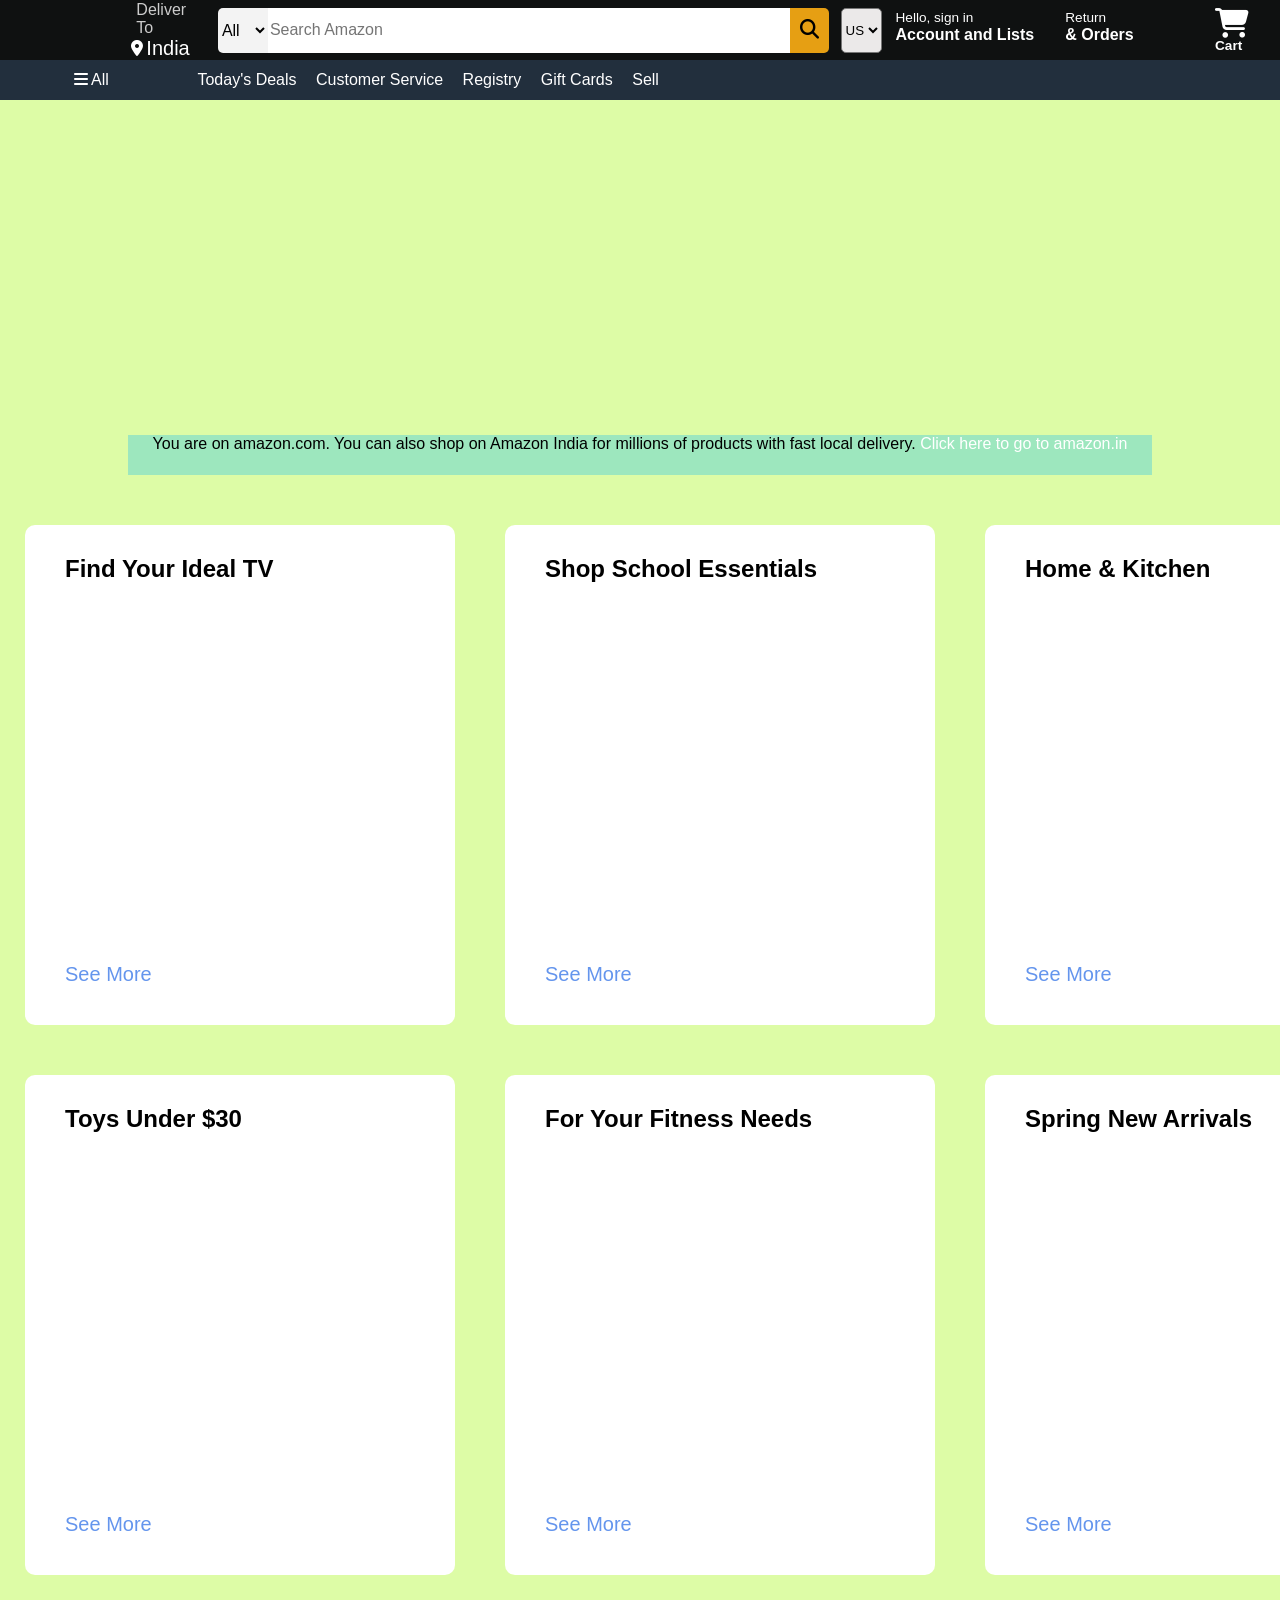
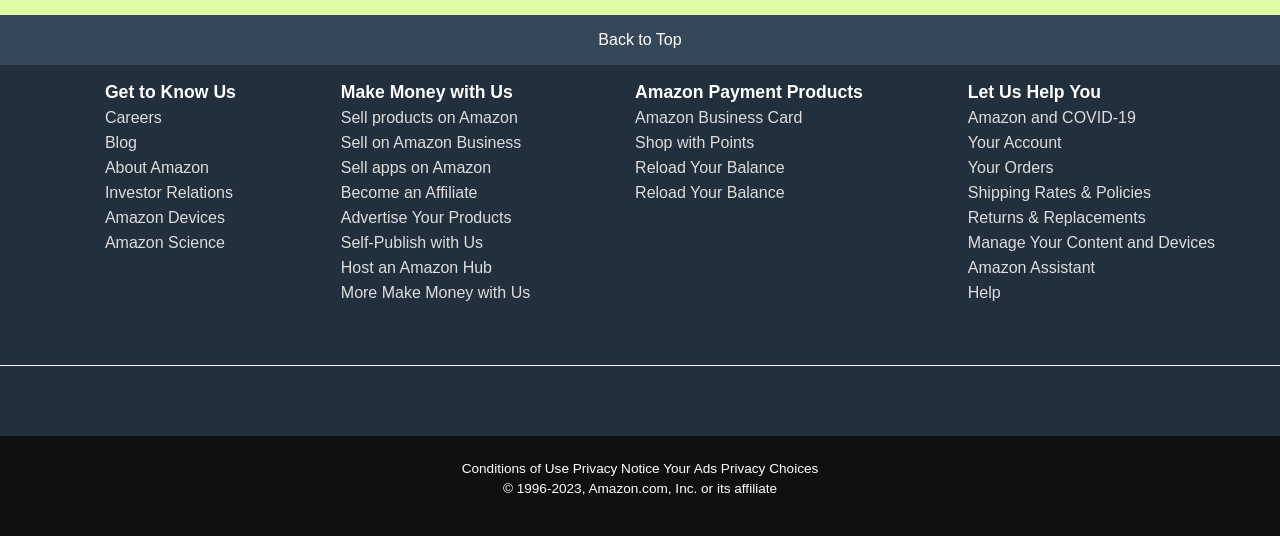
<file: index.html>
<!DOCTYPE html>
<html lang="en">
    <head>
        <meta charset="UTF-8">
        <meta name="viewport" content="width=device-width, initial-scale=0.1">
        <title>Amazon</title>
        <link rel="icon" type="image/x-icon"  href="https://static.vecteezy.com/system/resources/previews/014/018/561/non_2x/amazon-logo-on-transparent-background-free-vector.jpg">
        <link rel="stylesheet" href="https://cdnjs.cloudflare.com/ajax/libs/font-awesome/6.4.2/css/all.min.css" integrity="sha512-z3gLpd7yknf1YoNbCzqRKc4qyor8gaKU1qmn+CShxbuBusANI9QpRohGBreCFkKxLhei6S9CQXFEbbKuqLg0DA==" crossorigin="anonymous" referrerpolicy="no-referrer" />
        <link rel="stylesheet" href="css.css">
    </head>
    <body>
        <header>
            <div class="navbar" id="top">
                <div class="nav-logo border">
                    <div class="logo"></div>
                </div>
                <div class="nav-address border">
                    <p class="add-first">Deliver To</p>
                    <div class="address-icon">
                        <i class="fa-solid fa-location-dot" style="color: #ffffff;"></i>
                        <p class="add-second">India</p>
                    </div>
                </div>
                <div class="nav-search border">
                    <select class="search-select">
                        <option value="All">All</option>
                        <option value="Art">Arts & craft</option>
                        <option value="Auto">Automotives</option>
                        <option value="Baby">Baby</option>
                        <option value="beauty">Beauty & Personal Care</option>
                        <option value="Books">Books</option>
                        <option value="Boy'sFashion">Boys' Fashion</option>
                        <option value="comp">Computers</option>
                        <option value="deals">Deals</option>
                        <option value="Digimus">Digital Music</option>
                        <option value="elctronics">Electronics</option>
                        <option value="Gfashion">Girls' Fashion</option>
                        <option value="health">Health & Household</option>
                        <option value="Home">Home & Kitchen</option>
                        <option value="Indust">Industrial & Scientific</option>
                        <option value="kind">Kindle</option>
                    </select>
                    <input placeholder="Search Amazon" class="search-input">
                    <div class="search-icon">
                        <i class="fa-solid fa-magnifying-glass" style="color: #000000;"></i>
                    </div>
                </div>
                <div class="nav-country border">
                    <select class="select-country">
                        <option value="US">US</option>
                        <option value="IN">IN</option>
                        <option value="EN">EN</option>
                    </select>
                </div>
                <div class="nav-signin border">
                    <p><span>Hello, sign in</span></p>
                    <p class="nav-second">Account and Lists</p>
                </div>
                <div class="nav-return border">
                    <p><span>Return</span></p>
                    <p class="nav-second">& Orders</p>
                </div>
                <div class="cart border">
                    <i class="fa-solid fa-cart-shopping" style="color: #ffffff;"></i>
                    Cart
                </div>
            </div>
            <div class="panel">
                <div class="panel-all">
                    <i class="fa-solid fa-bars"></i>
                    All
                </div>
                <div class="panel-ops">
                    <p>Today's Deals</p>
                    <p>Customer Service</p>
                    <p>Registry</p>
                    <p>Gift Cards</p>
                    <p>Sell</p>
                </div>
            </div>
        </header>
        <div class="main-section">
            <div class="redirect">You are on amazon.com. You can also shop on Amazon India for millions of products with fast local delivery.&nbsp;<a href="https://www.amazon.in/"> Click here to go to amazon.in</a></div>
        </div>
        <div class="shop-section">
            <div class="box">
                <h2>Find Your Ideal TV</h2>
                <div class="box-img" style="background-image: url('https://images-na.ssl-images-amazon.com/images/G/01/AmazonExports/Fuji/2020/May/Dashboard/Fuji_Dash_Electronics_1x._SY304_CB432774322_.jpg');"></div>
                <p>See More</p>
            </div>
            <div class="box">
                <h2>Shop School Essentials</h2>
                <div class="box-img" style="background-image:url('https://images-na.ssl-images-amazon.com/images/G/01/AmazonExports/Events/2022/BTS/Fuji_dash_BTS_1X._SY304_CB630084689_.jpg')"></div>
                <p>See More</p>
            </div>
            <div class="box">
                <h2>Home & Kitchen</h2>
                <div class="box-img" style="background-image: url('https://images-na.ssl-images-amazon.com/images/G/01/US-hq/2022/img/Amazon_Exports/XCM_CUTTLE_1469391_2584745_379x304_1X_en_US._SY304_CB609304299_.jpg');"></div>
                <p>See More</p>
            </div>
            <div class="box">
                <h2>Discover Fashion Trends</h2>
                <div class="box-img" style="background-image:url('https://images-na.ssl-images-amazon.com/images/G/01/softlines/shopbop/ingress/2023/March/mp_20230219_ff_desktopsinglecategory_desktop_379x304_1._SY304_CB612639047_.jpg')"></div>
                <p>See More</p>
            </div>
        </div>
        <div class="shop-section">
            <div class="box">
                <h2>Toys Under $30</h2>
                <div class="box-img" style="background-image:url('https://images-na.ssl-images-amazon.com/images/G/01/US-hq/2022/img/Amazon_Exports/XCM_CUTTLE_1469244_2584128_379x304_1X_en_US._SY304_CB609318944_.jpg')"></div>
                <p>See More</p>
            </div>
            <div class="box">
                <h2>For Your Fitness Needs</h2>
                <div class="box-img" style="background-image:url('https://images-na.ssl-images-amazon.com/images/G/01/AmazonExports/Fuji/2021/September/DashboardCards/Fuji_Dash_Fitness_1X._SY304_CB639748186_.jpg')"></div>
                <p>See More</p>
            </div>
            <div class="box">
                <h2>Spring New Arrivals</h2>
                <div class="box-img" style="background-image:url('https://images-na.ssl-images-amazon.com/images/G/01/softlines/shopbop/ingress/2023/mp_20230210_newarrivals_desktopsinglecategory_desktop_379x304._SY304_CB613668625_.jpg')"></div>
                <p>See More</p>
            </div>
            <div class="box">
                <h2>Show Laptos & Tablets</h2>
                <div class="box-img" style="background-image:url('https://images-na.ssl-images-amazon.com/images/G/01/AmazonExports/Fuji/2020/May/Dashboard/Fuji_Dash_Laptops_379x304_1X_en_US._SY304_CB418608471_.jpg')"></div>
                <p>See More</p>
            </div>
        </div>
    </body>
    <footer>
        <div class="foot-panel1">
           <a href="#top" >Back to Top</a>
        </div>
        <div class="foot-panel2">
            <ul>
                <p>Get to Know Us</p>
                <a>Careers</a>
                <a>Blog</a>
                <a>About Amazon</a>
                <a>Investor Relations</a>
                <a>Amazon Devices</a>
                <a>Amazon Science</a>
            </ul>
            <ul>
                <p>Make Money with Us</p>
                <a>Sell products on Amazon</a>
                <a>Sell on Amazon Business</a>
                <a>Sell apps on Amazon</a>
                <a>Become an Affiliate</a>
                <a>Advertise Your Products</a>
                <a>Self-Publish with Us</a>
                <a>Host an Amazon Hub</a>
                <a>More Make Money with Us</a>
            </ul>
            <ul>
                <p>Amazon Payment Products</p>
                <a>Amazon Business Card</a>
                <a>Shop with Points</a>
                <a>Reload Your Balance</a>
                <a>Reload Your Balance</a>
            </ul>
            <ul>
                <p>Let Us Help You</p>
                <a>Amazon and COVID-19</a>
                <a>Your Account</a>
                <a>Your Orders</a>
                <a>Shipping Rates & Policies</a>
                <a>Returns & Replacements</a>
                <a>Manage Your Content and Devices</a>
                <a>Amazon Assistant</a>
                <a>Help</a>
            </ul>
        </div>
        <div class="foot-panel3">
            <div class="foot-logo"></div>
        </div>
        <div class="foot-panel4">
            <div class="page">
                <a>Conditions of Use</a>
                <a>Privacy Notice </a>
                <a>Your Ads Privacy Choices</a>
            </div>
            <div class="copyright">© 1996-2023, Amazon.com, Inc. or its affiliate</div>
        </div>
    </footer>
</html>
</file>
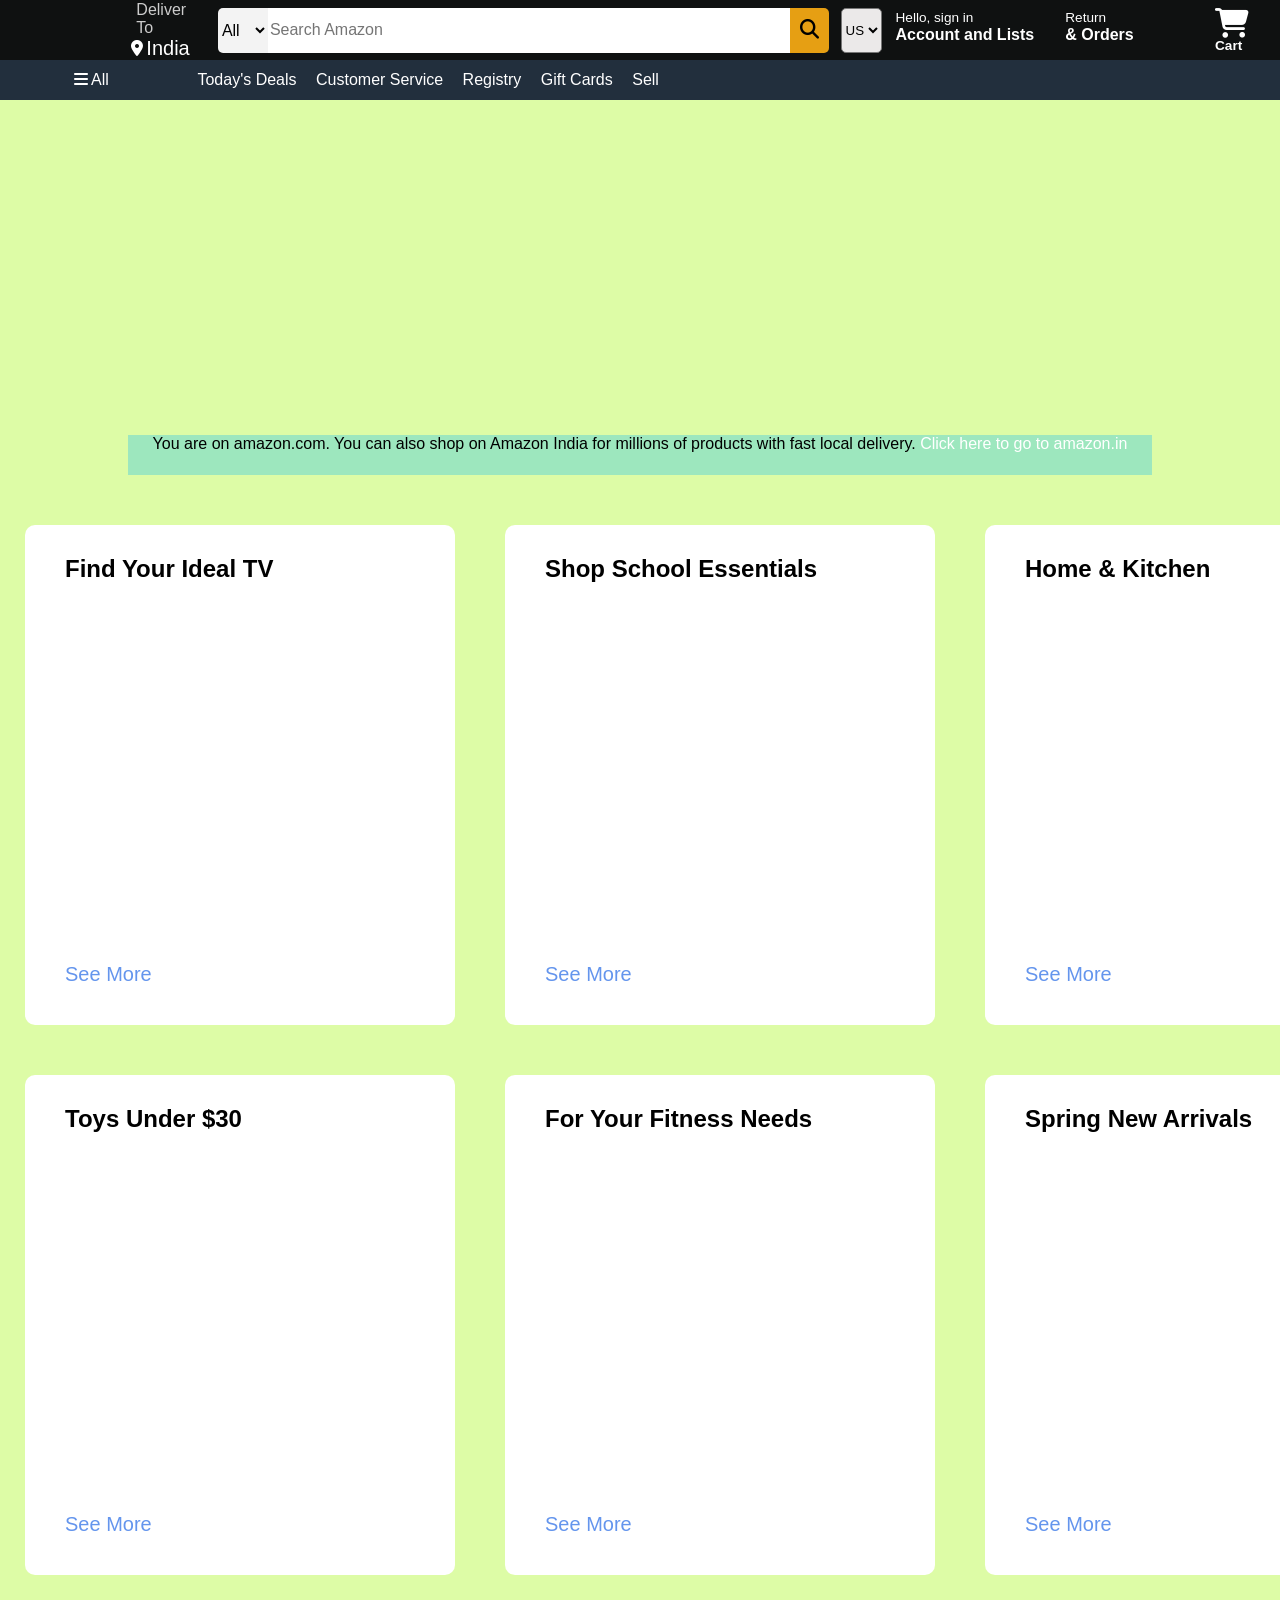
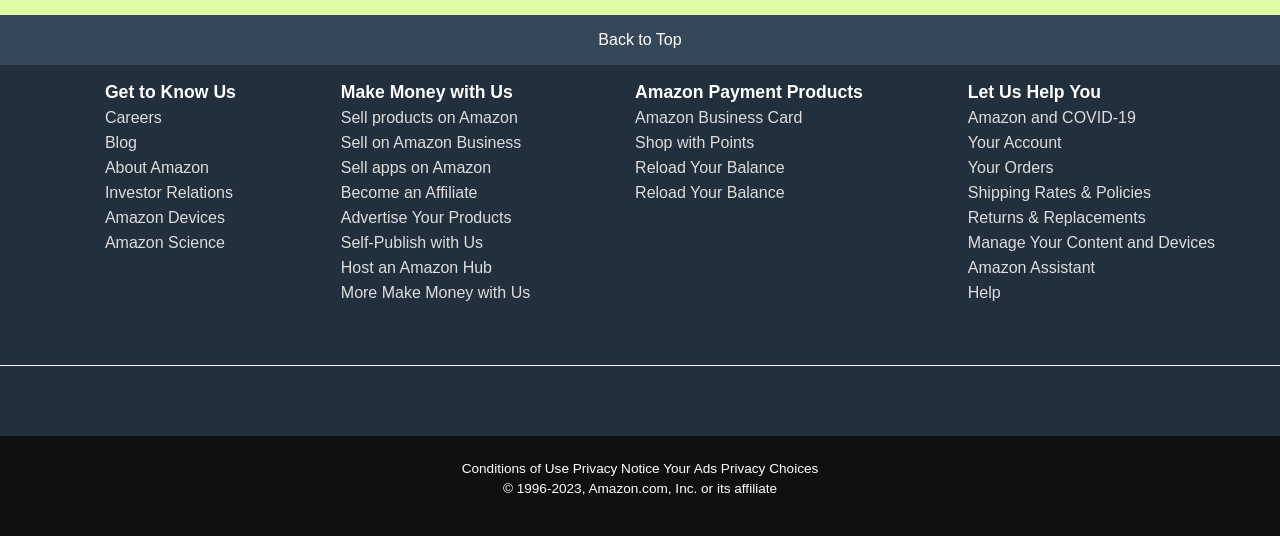
<file: Amazon Clone.html>
<!DOCTYPE html>
<html lang="en">
    <head>
        <meta charset="UTF-8">
        <meta name="viewport" content="width=device-width, initial-scale=0.1">
        <title>Amazon</title>
        <link rel="icon" type="image/x-icon"  href="https://static.vecteezy.com/system/resources/previews/014/018/561/non_2x/amazon-logo-on-transparent-background-free-vector.jpg">
        <link rel="stylesheet" href="https://cdnjs.cloudflare.com/ajax/libs/font-awesome/6.4.2/css/all.min.css" integrity="sha512-z3gLpd7yknf1YoNbCzqRKc4qyor8gaKU1qmn+CShxbuBusANI9QpRohGBreCFkKxLhei6S9CQXFEbbKuqLg0DA==" crossorigin="anonymous" referrerpolicy="no-referrer" />
        <link rel="stylesheet" href="Amazon Clone.css">
    </head>
    <body>
        <header>
            <div class="navbar" id="top">
                <div class="nav-logo border">
                    <div class="logo"></div>
                </div>
                <div class="nav-address border">
                    <p class="add-first">Deliver To</p>
                    <div class="address-icon">
                        <i class="fa-solid fa-location-dot" style="color: #ffffff;"></i>
                        <p class="add-second">India</p>
                    </div>
                </div>
                <div class="nav-search border">
                    <select class="search-select">
                        <option value="All">All</option>
                        <option value="Art">Arts & craft</option>
                        <option value="Auto">Automotives</option>
                        <option value="Baby">Baby</option>
                        <option value="beauty">Beauty & Personal Care</option>
                        <option value="Books">Books</option>
                        <option value="Boy'sFashion">Boys' Fashion</option>
                        <option value="comp">Computers</option>
                        <option value="deals">Deals</option>
                        <option value="Digimus">Digital Music</option>
                        <option value="elctronics">Electronics</option>
                        <option value="Gfashion">Girls' Fashion</option>
                        <option value="health">Health & Household</option>
                        <option value="Home">Home & Kitchen</option>
                        <option value="Indust">Industrial & Scientific</option>
                        <option value="kind">Kindle</option>
                    </select>
                    <input placeholder="Search Amazon" class="search-input">
                    <div class="search-icon">
                        <i class="fa-solid fa-magnifying-glass" style="color: #000000;"></i>
                    </div>
                </div>
                <div class="nav-country border">
                    <select class="select-country">
                        <option value="US">US</option>
                        <option value="IN">IN</option>
                        <option value="EN">EN</option>
                    </select>
                </div>
                <div class="nav-signin border">
                    <p><span>Hello, sign in</span></p>
                    <p class="nav-second">Account and Lists</p>
                </div>
                <div class="nav-return border">
                    <p><span>Return</span></p>
                    <p class="nav-second">& Orders</p>
                </div>
                <div class="cart border">
                    <i class="fa-solid fa-cart-shopping" style="color: #ffffff;"></i>
                    Cart
                </div>
            </div>
            <div class="panel">
                <div class="panel-all">
                    <i class="fa-solid fa-bars"></i>
                    All
                </div>
                <div class="panel-ops">
                    <p>Today's Deals</p>
                    <p>Customer Service</p>
                    <p>Registry</p>
                    <p>Gift Cards</p>
                    <p>Sell</p>
                </div>
            </div>
        </header>
        <div class="main-section">
            <div class="redirect">You are on amazon.com. You can also shop on Amazon India for millions of products with fast local delivery.&nbsp;<a href="https://www.amazon.in/"> Click here to go to amazon.in</a></div>
        </div>
        <div class="shop-section">
            <div class="box">
                <h2>Find Your Ideal TV</h2>
                <div class="box-img" style="background-image: url('https://images-na.ssl-images-amazon.com/images/G/01/AmazonExports/Fuji/2020/May/Dashboard/Fuji_Dash_Electronics_1x._SY304_CB432774322_.jpg');"></div>
                <p>See More</p>
            </div>
            <div class="box">
                <h2>Shop School Essentials</h2>
                <div class="box-img" style="background-image:url('https://images-na.ssl-images-amazon.com/images/G/01/AmazonExports/Events/2022/BTS/Fuji_dash_BTS_1X._SY304_CB630084689_.jpg')"></div>
                <p>See More</p>
            </div>
            <div class="box">
                <h2>Home & Kitchen</h2>
                <div class="box-img" style="background-image: url('https://images-na.ssl-images-amazon.com/images/G/01/US-hq/2022/img/Amazon_Exports/XCM_CUTTLE_1469391_2584745_379x304_1X_en_US._SY304_CB609304299_.jpg');"></div>
                <p>See More</p>
            </div>
            <div class="box">
                <h2>Discover Fashion Trends</h2>
                <div class="box-img" style="background-image:url('https://images-na.ssl-images-amazon.com/images/G/01/softlines/shopbop/ingress/2023/March/mp_20230219_ff_desktopsinglecategory_desktop_379x304_1._SY304_CB612639047_.jpg')"></div>
                <p>See More</p>
            </div>
        </div>
        <div class="shop-section">
            <div class="box">
                <h2>Toys Under $30</h2>
                <div class="box-img" style="background-image:url('https://images-na.ssl-images-amazon.com/images/G/01/US-hq/2022/img/Amazon_Exports/XCM_CUTTLE_1469244_2584128_379x304_1X_en_US._SY304_CB609318944_.jpg')"></div>
                <p>See More</p>
            </div>
            <div class="box">
                <h2>For Your Fitness Needs</h2>
                <div class="box-img" style="background-image:url('https://images-na.ssl-images-amazon.com/images/G/01/AmazonExports/Fuji/2021/September/DashboardCards/Fuji_Dash_Fitness_1X._SY304_CB639748186_.jpg')"></div>
                <p>See More</p>
            </div>
            <div class="box">
                <h2>Spring New Arrivals</h2>
                <div class="box-img" style="background-image:url('https://images-na.ssl-images-amazon.com/images/G/01/softlines/shopbop/ingress/2023/mp_20230210_newarrivals_desktopsinglecategory_desktop_379x304._SY304_CB613668625_.jpg')"></div>
                <p>See More</p>
            </div>
            <div class="box">
                <h2>Show Laptos & Tablets</h2>
                <div class="box-img" style="background-image:url('https://images-na.ssl-images-amazon.com/images/G/01/AmazonExports/Fuji/2020/May/Dashboard/Fuji_Dash_Laptops_379x304_1X_en_US._SY304_CB418608471_.jpg')"></div>
                <p>See More</p>
            </div>
        </div>
    </body>
    <footer>
        <div class="foot-panel1">
           <a href="#top" >Back to Top</a>
        </div>
        <div class="foot-panel2">
            <ul>
                <p>Get to Know Us</p>
                <a>Careers</a>
                <a>Blog</a>
                <a>About Amazon</a>
                <a>Investor Relations</a>
                <a>Amazon Devices</a>
                <a>Amazon Science</a>
            </ul>
            <ul>
                <p>Make Money with Us</p>
                <a>Sell products on Amazon</a>
                <a>Sell on Amazon Business</a>
                <a>Sell apps on Amazon</a>
                <a>Become an Affiliate</a>
                <a>Advertise Your Products</a>
                <a>Self-Publish with Us</a>
                <a>Host an Amazon Hub</a>
                <a>More Make Money with Us</a>
            </ul>
            <ul>
                <p>Amazon Payment Products</p>
                <a>Amazon Business Card</a>
                <a>Shop with Points</a>
                <a>Reload Your Balance</a>
                <a>Reload Your Balance</a>
            </ul>
            <ul>
                <p>Let Us Help You</p>
                <a>Amazon and COVID-19</a>
                <a>Your Account</a>
                <a>Your Orders</a>
                <a>Shipping Rates & Policies</a>
                <a>Returns & Replacements</a>
                <a>Manage Your Content and Devices</a>
                <a>Amazon Assistant</a>
                <a>Help</a>
            </ul>
        </div>
        <div class="foot-panel3">
            <div class="foot-logo"></div>
        </div>
        <div class="foot-panel4">
            <div class="page">
                <a>Conditions of Use</a>
                <a>Privacy Notice </a>
                <a>Your Ads Privacy Choices</a>
            </div>
            <div class="copyright">© 1996-2023, Amazon.com, Inc. or its affiliate</div>
        </div>
    </footer>
</html>
</file>
<file: css.css>
*{
    margin: 0;
    font-family: Arial, Helvetica, sans-serif;
    border: border-box;
}
.navbar{
    height: 60px;
    background-color: #0f1111;
    color: white;
    display: flex;
    justify-content: space-evenly;
    align-items: center;
}
.nav-logo{
    height: 60px;
    width: 110px;
    margin-left: 10px;
    margin-top: 20px;
}
.logo{
    background-image: url("https://www.nicepng.com/png/full/16-167642_amazon-logo-amazon-logo-white-text.png");
    height: 30px;
    background-size:cover;
    width: 100%;
}
.border{
    border: 1.5px solid transparent;
}
.border:hover{
    border: 1.5px solid white;
}
.add-first{
    color: #cccccc;
    font-size: 1rem;
    margin-left: 15px;
}
.add-second{
    color: white;
    font-size: 1.25rem;
    margin-left: 3px;
}
.address-icon{
    align-items: center;
    display: flex;
    margin-left: 10px;
}
.nav-search{
    margin-left: 10px;
    display: flex;
    justify-content: space-evenly;
    width: 620px;
    height: 45px;
    border-radius: 5px;
}
.nav-search:hover{
    border: 2px solid orange;
}
.search-select{
    background-color: #f3f3f3;
    width: 50px;
    font-size: 1rem;
    border-top-left-radius: 5px;
    border-bottom-left-radius: 5px;
    border: none;
}
.search-input{
    width: 100%;
    font-size: 1rem;
    border: none;
}
.search-icon{
    width: 45px;
    background-color: #e69f13;
    display: flex;
    justify-content: center;
    align-items: center;
    font-size: 1.2rem;
    border-top-right-radius: 5px;
    border-bottom-right-radius: 5px;
}
.nav-country{
    margin-left: 10px;
    display: flex;
    width: 33px;
    height: 45px;
}
.select-country{
    background-color: #ebe9e9;
    border-radius: 5px;
}
.nav-signin{
    margin-left: 20px;
    height: 45px;
    width: 150px;
}
span{
    font-size: 0.85rem;
}
.nav-second{
    font-size: 1rem;
    font-weight: 700;
}
.nav-return{
    margin-left: 20px;
    height: 45px;
    width: 150px;
}
.cart i {
    font-size: 30px;
}
.cart{
    font-size: 0.85rem;
    font-weight: 700;
}
.panel{
    height: 40px;
    background-color: #222f3d;
    display: flex;
    color: white;
    align-items: center;
    justify-content: space-evenly;
}
.panel-ops p{
    display: inline;
    margin-left: 15px;
}
.panel-ops{
    width: 80%;
    font-size: 1rem;
}
body{
    background-color: rgba(188, 251, 78, 0.5);
}
.main-section{
    background-image: url("https://m.media-amazon.com/images/I/71QRxZvKnGL._SX3000_.jpg");
    background-size:cover ;
    height: 400px;
    display: flex;
    align-content: center;
    justify-content: center;
    align-items: flex-end;
}
.redirect{
    height: 40px;
    color: black;
    background-color:rgba(94, 212, 216, 0.5);
    justify-content: center;
    align-content: center;
    text-align: center;
    display: flex;
    width:80%;
    margin-bottom: 25px;
}
.redirect a{
    text-decoration: none;
    color: white;
}
.shop-section{
    display: flex;
    justify-content: space-evenly;
}
.box{
    margin:25px;
    background-color: white;
    height: 500px;
    width: 700px;
    border-radius: 10px;
}
h2{
    margin-top: 30px;
    margin-left: 40px;
}
.box-img{
    margin: 40px;
    height: 300px;
    width: 350px;
}
.box p{
    margin-left: 40px;
    margin-top: 10px;
    font-size: 20px;
    color:cornflowerblue;
}
footer{
    margin-top: 15px;
}
.foot-panel1{
    background-color: #37475a;
    color: white;
    height: 50px;
    display: flex;
    justify-content: center;
    align-items: center;
    font-size: 1rem;
}
.foot-panel1 a{
    text-decoration: none;
    color: white;
    font-size: 1rem;
}
.foot-panel2{
    background-color: #222f3d;
    color: white;
    height: 300px;
    display: flex;
    justify-content: space-evenly;
}
ul{
    line-height: 25px;
    margin-top: 15px;
}
ul a {
    font-size: 1rem;
    color: #dddddd;
    display: block;
}
ul p{
    font-size: 1.1rem;
    font-weight: bold;
}
.foot-panel3{
    background-color: #222f3d;
    border-top: 0.5px solid white;
    height: 70px;
    display: flex;
    justify-content: center;
    align-items: center;
}
.foot-logo{
    margin-top: 15px;
    background-image: url("https://www.nicepng.com/png/full/16-167642_amazon-logo-amazon-logo-white-text.png");
    height: 30px;
    background-size:cover;
    width: 100px;
}
.foot-panel4{
    background-color: #0f1111;
    color: white;
    display: block;
    /*justify-content: center;
    align-items: center;*/
    height: 100px;
}
.page{
    font-size: 0.85rem;
    text-align: center;
    padding-top: 25px;
}
.copyright{
    font-size: 0.85rem;
    text-align: center;
    padding-top: 5px;
}
</file>
<file: Amazon Clone.css>
*{
    margin: 0;
    font-family: Arial, Helvetica, sans-serif;
    border: border-box;
}
.navbar{
    height: 60px;
    background-color: #0f1111;
    color: white;
    display: flex;
    justify-content: space-evenly;
    align-items: center;
}
.nav-logo{
    height: 60px;
    width: 110px;
    margin-left: 10px;
    margin-top: 20px;
}
.logo{
    background-image: url("https://www.nicepng.com/png/full/16-167642_amazon-logo-amazon-logo-white-text.png");
    height: 30px;
    background-size:cover;
    width: 100%;
}
.border{
    border: 1.5px solid transparent;
}
.border:hover{
    border: 1.5px solid white;
}
.add-first{
    color: #cccccc;
    font-size: 1rem;
    margin-left: 15px;
}
.add-second{
    color: white;
    font-size: 1.25rem;
    margin-left: 3px;
}
.address-icon{
    align-items: center;
    display: flex;
    margin-left: 10px;
}
.nav-search{
    margin-left: 10px;
    display: flex;
    justify-content: space-evenly;
    width: 620px;
    height: 45px;
    border-radius: 5px;
}
.nav-search:hover{
    border: 2px solid orange;
}
.search-select{
    background-color: #f3f3f3;
    width: 50px;
    font-size: 1rem;
    border-top-left-radius: 5px;
    border-bottom-left-radius: 5px;
    border: none;
}
.search-input{
    width: 100%;
    font-size: 1rem;
    border: none;
}
.search-icon{
    width: 45px;
    background-color: #e69f13;
    display: flex;
    justify-content: center;
    align-items: center;
    font-size: 1.2rem;
    border-top-right-radius: 5px;
    border-bottom-right-radius: 5px;
}
.nav-country{
    margin-left: 10px;
    display: flex;
    width: 33px;
    height: 45px;
}
.select-country{
    background-color: #ebe9e9;
    border-radius: 5px;
}
.nav-signin{
    margin-left: 20px;
    height: 45px;
    width: 150px;
}
span{
    font-size: 0.85rem;
}
.nav-second{
    font-size: 1rem;
    font-weight: 700;
}
.nav-return{
    margin-left: 20px;
    height: 45px;
    width: 150px;
}
.cart i {
    font-size: 30px;
}
.cart{
    font-size: 0.85rem;
    font-weight: 700;
}
.panel{
    height: 40px;
    background-color: #222f3d;
    display: flex;
    color: white;
    align-items: center;
    justify-content: space-evenly;
}
.panel-ops p{
    display: inline;
    margin-left: 15px;
}
.panel-ops{
    width: 80%;
    font-size: 1rem;
}
body{
    background-color: rgba(188, 251, 78, 0.5);
}
.main-section{
    background-image: url("https://m.media-amazon.com/images/I/71QRxZvKnGL._SX3000_.jpg");
    background-size:cover ;
    height: 400px;
    display: flex;
    align-content: center;
    justify-content: center;
    align-items: flex-end;
}
.redirect{
    height: 40px;
    color: black;
    background-color:rgba(94, 212, 216, 0.5);
    justify-content: center;
    align-content: center;
    text-align: center;
    display: flex;
    width:80%;
    margin-bottom: 25px;
}
.redirect a{
    text-decoration: none;
    color: white;
}
.shop-section{
    display: flex;
    justify-content: space-evenly;
}
.box{
    margin:25px;
    background-color: white;
    height: 500px;
    width: 700px;
    border-radius: 10px;
}
h2{
    margin-top: 30px;
    margin-left: 40px;
}
.box-img{
    margin: 40px;
    height: 300px;
    width: 350px;
}
.box p{
    margin-left: 40px;
    margin-top: 10px;
    font-size: 20px;
    color:cornflowerblue;
}
footer{
    margin-top: 15px;
}
.foot-panel1{
    background-color: #37475a;
    color: white;
    height: 50px;
    display: flex;
    justify-content: center;
    align-items: center;
    font-size: 1rem;
}
.foot-panel1 a{
    text-decoration: none;
    color: white;
    font-size: 1rem;
}
.foot-panel2{
    background-color: #222f3d;
    color: white;
    height: 300px;
    display: flex;
    justify-content: space-evenly;
}
ul{
    line-height: 25px;
    margin-top: 15px;
}
ul a {
    font-size: 1rem;
    color: #dddddd;
    display: block;
}
ul p{
    font-size: 1.1rem;
    font-weight: bold;
}
.foot-panel3{
    background-color: #222f3d;
    border-top: 0.5px solid white;
    height: 70px;
    display: flex;
    justify-content: center;
    align-items: center;
}
.foot-logo{
    margin-top: 15px;
    background-image: url("https://www.nicepng.com/png/full/16-167642_amazon-logo-amazon-logo-white-text.png");
    height: 30px;
    background-size:cover;
    width: 100px;
}
.foot-panel4{
    background-color: #0f1111;
    color: white;
    display: block;
    /*justify-content: center;
    align-items: center;*/
    height: 100px;
}
.page{
    font-size: 0.85rem;
    text-align: center;
    padding-top: 25px;
}
.copyright{
    font-size: 0.85rem;
    text-align: center;
    padding-top: 5px;
}
</file>
